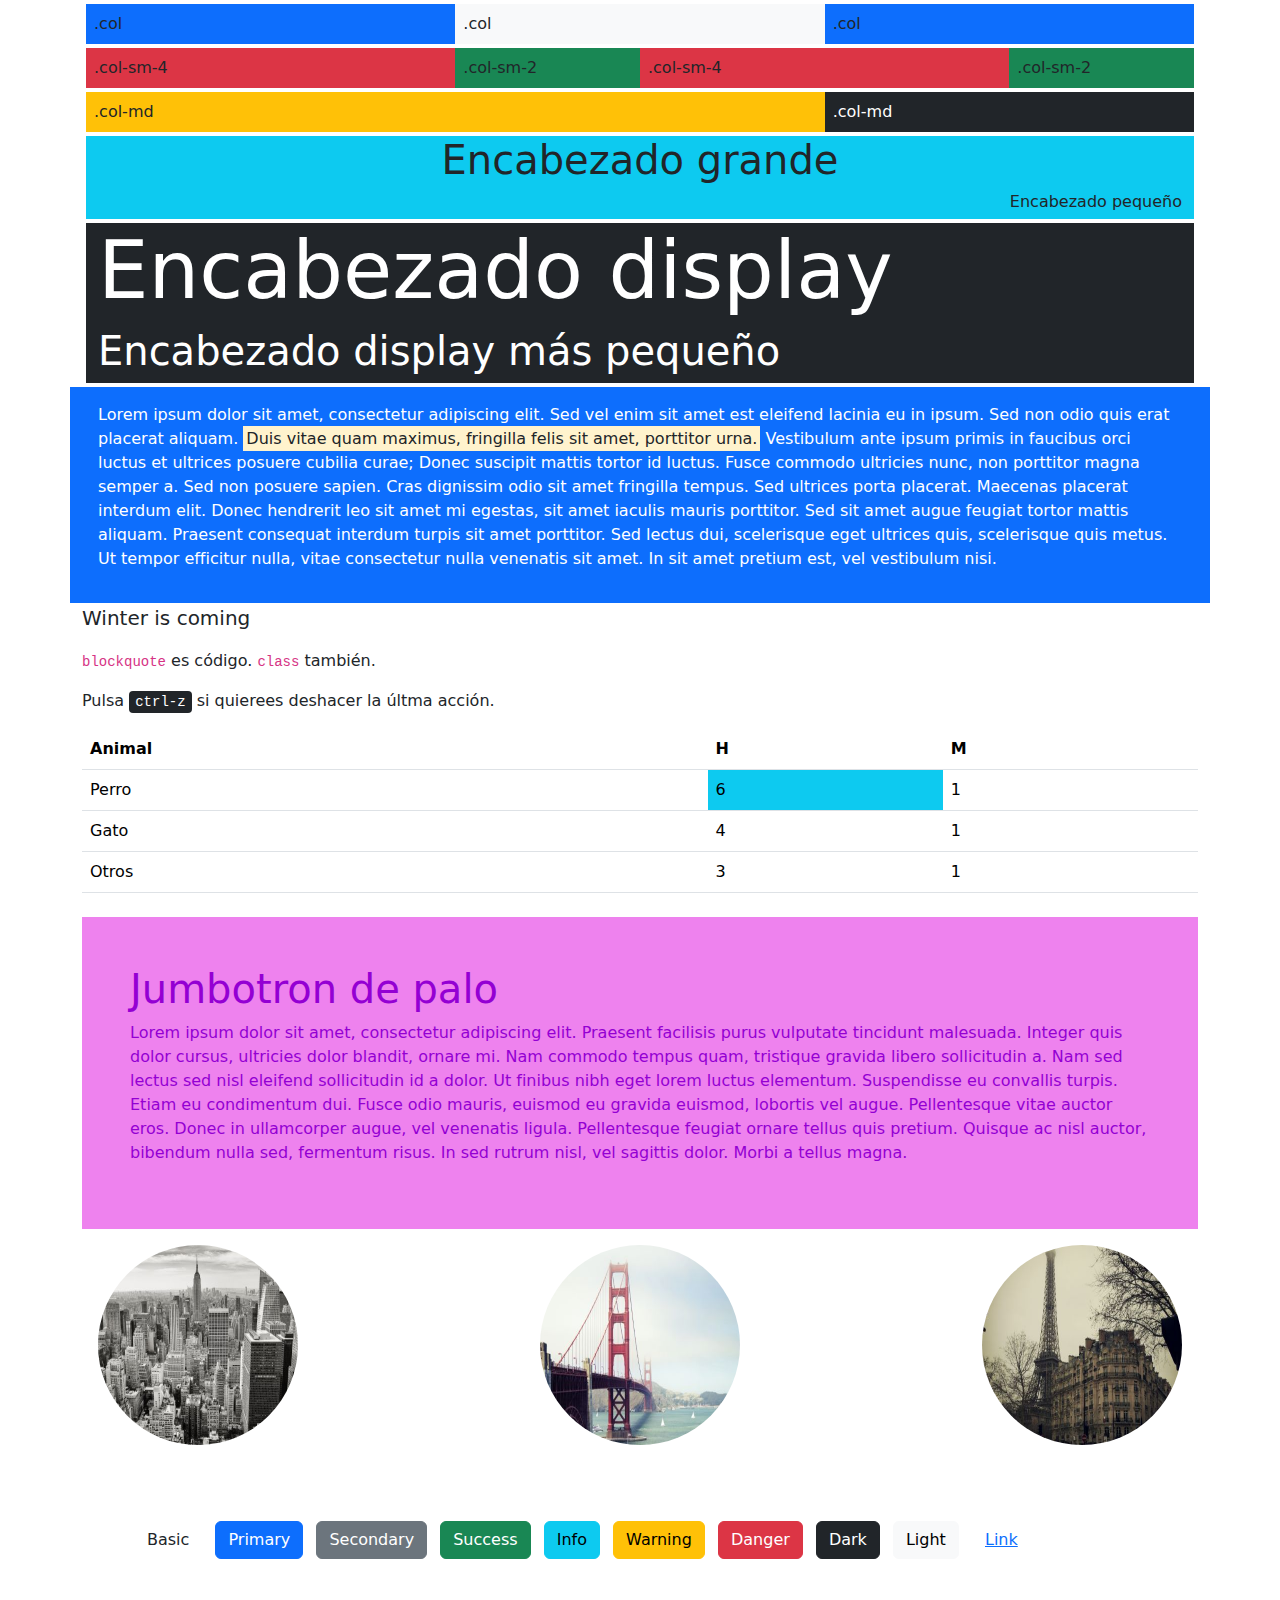
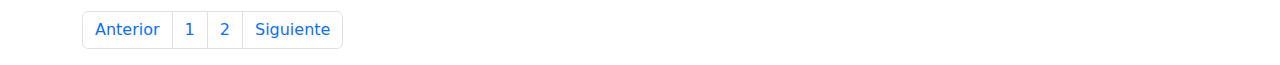
<file: index.html>
<!DOCTYPE html>
<html lang="es">
<head>
    <meta charset="UTF-8">
    <meta http-equiv="X-UA-Compatible" content="IE=edge">
    <meta name="viewport" content="width=device-width, initial-scale=1.0">
    <!-- Latest compiled and minified CSS -->
<link href="https://cdn.jsdelivr.net/npm/bootstrap@5.1.2/dist/css/bootstrap.min.css" rel="stylesheet">
<!-- Latest compiled JavaScript -->
<script src="https://cdn.jsdelivr.net/npm/bootstrap@5.1.2/dist/js/bootstrap.bundle.min.js"></script>
<link rel="stylesheet" href="css/estilos.css">    

<title>Ejemplos Bootstrap</title>
</head>
<body>
    <div class="container"> <!-- Dentro de este container va todo el código de la página-->
        <!-- Dentro del container tenemos que organizar todo en filas-->
        <div class="row m-1">
            <div class="col bg-primary p-2">.col</div>
            <div class="col bg-light p-2">.col</div>
            <div class="col bg-primary p-2">.col</div>       
        </div>
        <div class="row m-1">
            <div class="col-sm-4 bg-danger p-2">.col-sm-4</div>
            <div class="col-sm-2 bg-success p-2">.col-sm-2</div>
            <div class="col-sm-4 bg-danger p-2">.col-sm-4</div>
            <div class="col-sm-2 bg-success p-2">.col-sm-2</div>
        </div>
        <div class="row m-1">
            <div class="col-md-8 bg-warning p-2">.col-md</div>
            <div class="col-md-4 bg-dark text-white p-2">.col-md</div>
        </div>
        <div class="row  m-1 bg-info">
            <h1 class="text-center">Encabezado grande</h1>
            <h6 class="text-end">Encabezado pequeño</h6>
        </div>
        <div class="row bg-dark text-white m-1">
            <h1 class="display-1">Encabezado display</h1>
            <h6 class="display-6">Encabezado display más pequeño</h6>
        </div>
        <div class="row bg-primary text-white p-3">
           <p>Lorem ipsum dolor sit amet, consectetur adipiscing elit. Sed vel enim sit amet est eleifend lacinia eu in ipsum. Sed non odio quis erat placerat aliquam. <mark>Duis vitae quam maximus, fringilla felis sit amet, porttitor urna.</mark> Vestibulum ante ipsum primis in faucibus orci luctus et ultrices posuere cubilia curae; Donec suscipit mattis tortor id luctus. Fusce commodo ultricies nunc, non porttitor magna semper a. Sed non posuere sapien. Cras dignissim odio sit amet fringilla tempus. Sed ultrices porta placerat. Maecenas placerat interdum elit. Donec hendrerit leo sit amet mi egestas, sit amet iaculis mauris porttitor. Sed sit amet augue feugiat tortor mattis aliquam. Praesent consequat interdum turpis sit amet porttitor. Sed lectus dui, scelerisque eget ultrices quis, scelerisque quis metus. Ut tempor efficitur nulla, vitae consectetur nulla venenatis sit amet. In sit amet pretium est, vel vestibulum nisi.</p> 
        </div>
        <div class="row">
            <blockquote class="blockquote">
                Winter is coming
            </blockquote>
        </div>       
        <p><code>blockquote</code> es código. <code>class</code> también.</p>
        <p>Pulsa <kbd>ctrl-z</kbd> si quierees deshacer la últma acción.</p>
        
        <table class="table">
            <tr class="bg-primary"><th>Animal</th><th>H</th><th>M</th></tr>
            <tr><td>Perro</td><td class="bg-info">6</td><td>1</td></tr>
            <tr><td>Gato</td><td>4</td><td>1</td></tr>
            <tr><td>Otros</td><td>3</td><td>1</td></tr>
        </table>
        
        <div class="mt-4 p-5 fondo_morado texto_morado">
            <h1>Jumbotron de palo</h1>
            <p>Lorem ipsum dolor sit amet, consectetur adipiscing elit. Praesent facilisis purus vulputate tincidunt malesuada. Integer quis dolor cursus, ultricies dolor blandit, ornare mi. Nam commodo tempus quam, tristique gravida libero sollicitudin a. Nam sed lectus sed nisl eleifend sollicitudin id a dolor. Ut finibus nibh eget lorem luctus elementum. Suspendisse eu convallis turpis. Etiam eu condimentum dui. Fusce odio mauris, euismod eu gravida euismod, lobortis vel augue. Pellentesque vitae auctor eros. Donec in ullamcorper augue, vel venenatis ligula. Pellentesque feugiat ornare tellus quis pretium. Quisque ac nisl auctor, bibendum nulla sed, fermentum risus. In sed rutrum nisl, vel sagittis dolor. Morbi a tellus magna.</p>
        </div>

         
        <img src="img/newyork.jpg" alt="New York" class="rounded-circle float-start">
        <img src="img/paris.jpg" alt "Paris" class="rounded-circle float-end">
        <img src="img/sanfran.jpg" alt="San Francisco" class="rounded-circle mx-auto d-block">

        <div class="mt-4 p-5">
            <button type="button" class="col m-1 btn">Basic</button>
            <button type="button" class="col m-1 btn btn-primary">Primary</button>
            <button type="button" class="col m-1 btn btn-secondary">Secondary</button>
            <button type="button" class="col m-1 btn btn-success">Success</button>
            <button type="button" class="col m-1 btn btn-info">Info</button> 
            <button type="button" class="col m-1 btn btn-warning">Warning</button>
            <button type="button" class="col m-1 btn btn-danger">Danger</button>
            <button type="button" class="col m-1 btn btn-dark">Dark</button>
            <button type="button" class="col m-1 btn btn-light">Light</button>
            <button type="button" class="col m-1 btn btn-link">Link</button> 
        </div>

        <ul class="pagination">
            <li class="page-item"><a class="page-link" href="#">Anterior</a></li>
            <li class="page-item"><a class="page-link" href="acercade.html">1</a></li>
            <li class="page-item"><a class="page-link" href="contacto.html">2</a></li>
            <li class="page-item"><a class="page-link" href="acercade.html">Siguiente</a></li>
          </ul>
        
    </div>   
</body>
</html>
</file>
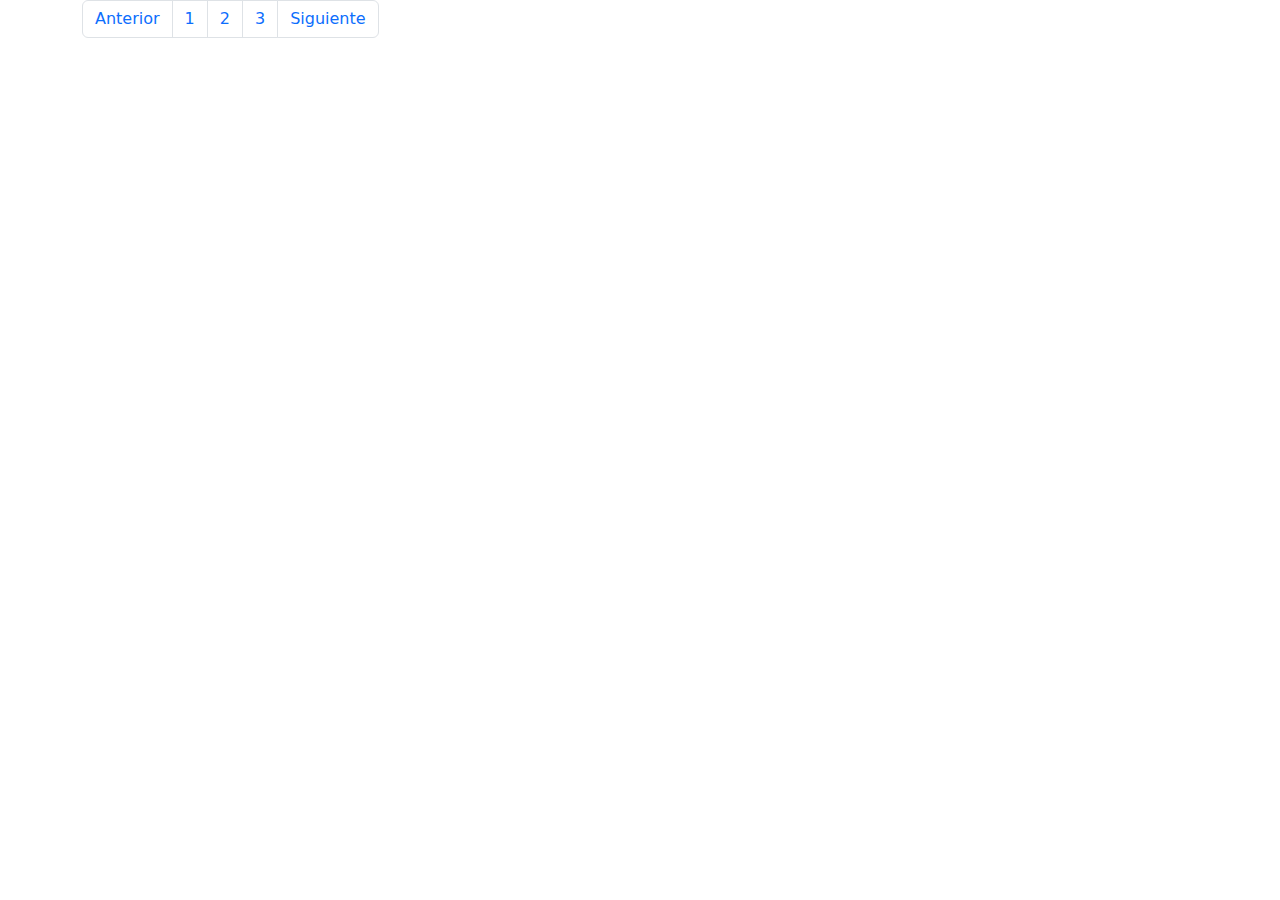
<file: acercade.html>
<!DOCTYPE html>
<html lang="en">
<head>
    <meta charset="UTF-8">
    <meta http-equiv="X-UA-Compatible" content="IE=edge">
    <meta name="viewport" content="width=device-width, initial-scale=1.0">
    <!-- Latest compiled and minified CSS -->
<link href="https://cdn.jsdelivr.net/npm/bootstrap@5.1.2/dist/css/bootstrap.min.css" rel="stylesheet">
<!-- Latest compiled JavaScript -->
<script src="https://cdn.jsdelivr.net/npm/bootstrap@5.1.2/dist/js/bootstrap.bundle.min.js"></script>
<link rel="stylesheet" href="css/estilos.css">
    <title>Acerca de</title>
</head>
<body>
    <div class="container">
        <ul class="pagination">
            <li class="page-item"><a class="page-link" href="#">Anterior</a></li>
            <li class="page-item"><a class="page-link" href="#">1</a></li>
            <li class="page-item"><a class="page-link" href="#">2</a></li>
            <li class="page-item"><a class="page-link" href="#">3</a></li>
            <li class="page-item"><a class="page-link" href="#">Siguiente</a></li>
          </ul>
    </div>
</body>
</html>
</file>
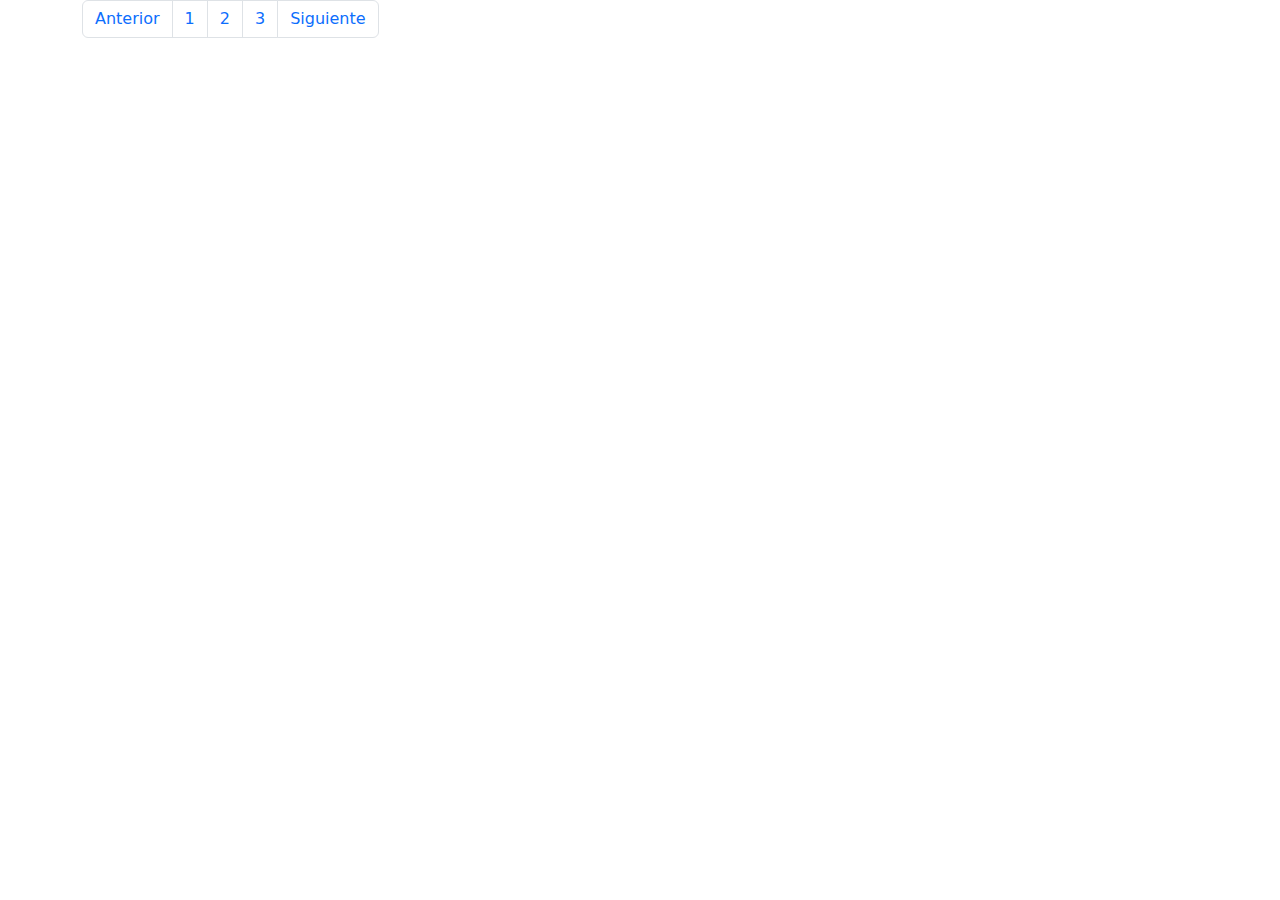
<file: contacto.html>
<!DOCTYPE html>
<html lang="en">
<head>
    <meta charset="UTF-8">
    <meta http-equiv="X-UA-Compatible" content="IE=edge">
    <meta name="viewport" content="width=device-width, initial-scale=1.0">
    <!-- Latest compiled and minified CSS -->
<link href="https://cdn.jsdelivr.net/npm/bootstrap@5.1.2/dist/css/bootstrap.min.css" rel="stylesheet">
<!-- Latest compiled JavaScript -->
<script src="https://cdn.jsdelivr.net/npm/bootstrap@5.1.2/dist/js/bootstrap.bundle.min.js"></script>
<link rel="stylesheet" href="css/estilos.css">
    <title>Document</title>
</head>
<body>
    <div class="container">
        <ul class="pagination">
            <li class="page-item"><a class="page-link" href="#">Anterior</a></li>
            <li class="page-item"><a class="page-link" href="#">1</a></li>
            <li class="page-item"><a class="page-link" href="#">2</a></li>
            <li class="page-item"><a class="page-link" href="#">3</a></li>
            <li class="page-item"><a class="page-link" href="#">Siguiente</a></li>
          </ul>
    </div>
</body>
</html>
</file>
<file: css/estilos.css>
.fondo_morado {
    background-color: violet;
}

.texto_morado {
    color: darkviolet;
}

img {
    margin: 1em;
    height: 200px;
    width: 200px;
}
</file>
